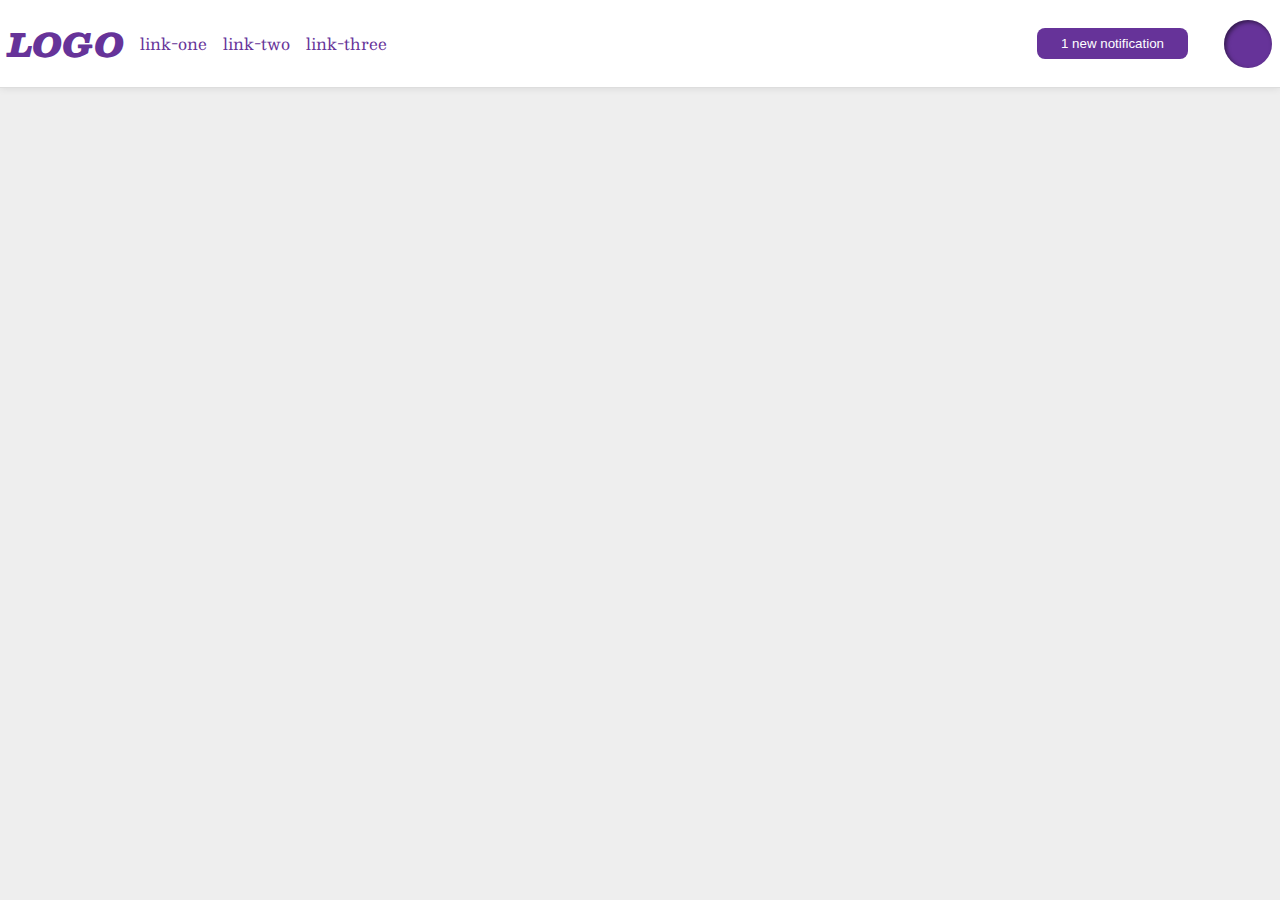
<file: flex/03-flex-header-2/index.html>
<!DOCTYPE html>
<html lang="en">
  <head>
    <meta charset="UTF-8">
    <meta http-equiv="X-UA-Compatible" content="IE=edge">
    <meta name="viewport" content="width=device-width, initial-scale=1.0">
    <title>Flex Header 2</title>
    <link rel="stylesheet" href="style.css">
  </head>
  <body>
    <div class="header">
    <div class="left">
      <div class="logo">
        LOGO
      </div>
      <ul class="links">
        <li><a href="google.com">link-one</a></li>
        <li><a href="google.com">link-two</a></li>
        <li><a href="google.com">link-three</a></li>
      </ul>
    </div>
    <div class="right">
      <button class="notifications">
        1 new notification
      </button>
      <div class="profile-image"></div>
    </div>
    </div>
  </body>
</html>
</file>
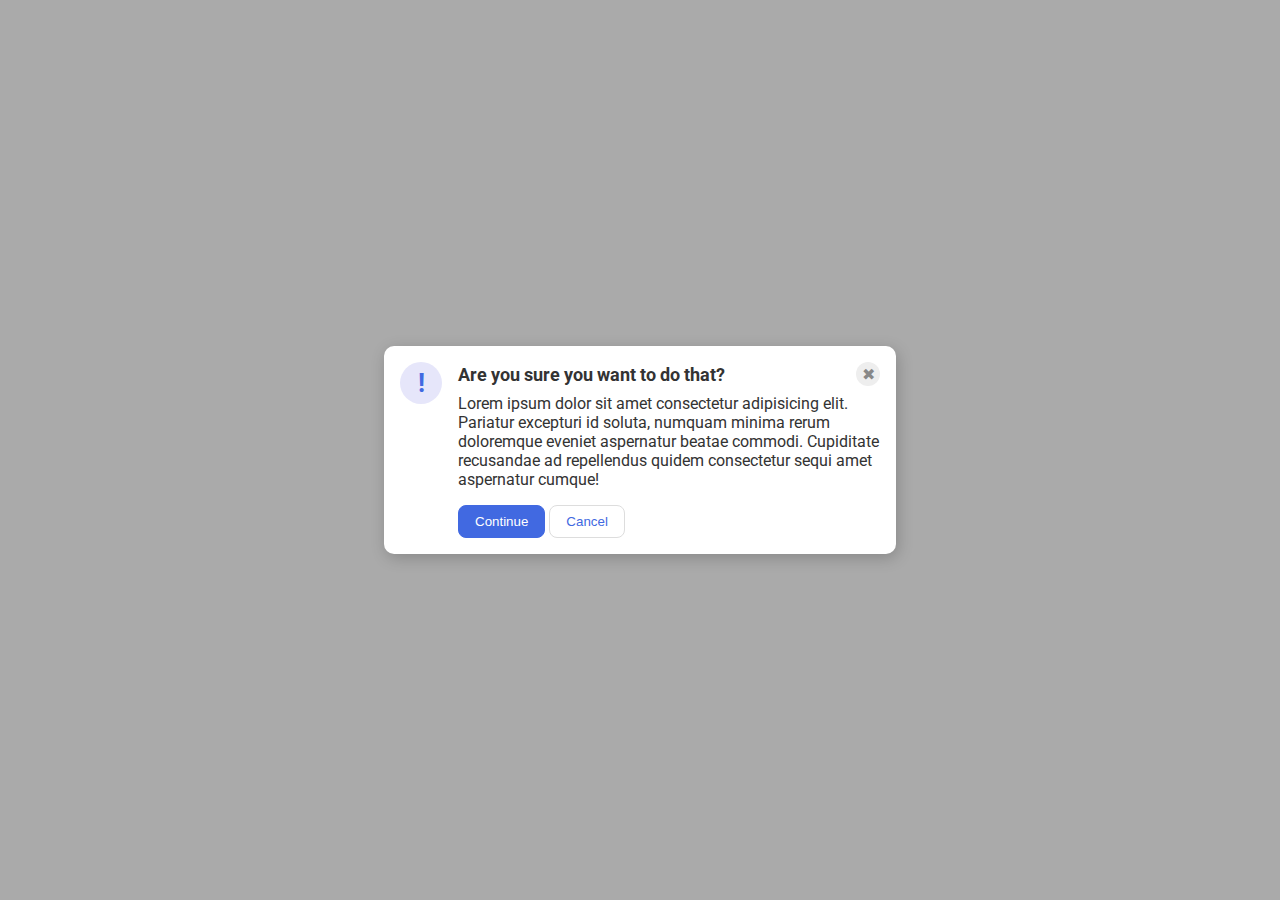
<file: flex/05-flex-modal/index.html>
<!DOCTYPE html>
<html lang="en">
  <head>
    <meta charset="UTF-8">
    <meta http-equiv="X-UA-Compatible" content="IE=edge">
    <meta name="viewport" content="width=device-width, initial-scale=1.0">
    <link rel="stylesheet" href="style.css">
    <title>Modal</title>
  </head>
  <body>
    <div class="modal">
      <div class="icon">!</div>
      <div class="container">
        <div class="header">Are you sure you want to do that?
            <div class="close-button">✖</div>
        </div>
        <div class="text">Lorem ipsum dolor sit amet consectetur adipisicing elit. Pariatur excepturi id soluta, numquam minima rerum doloremque eveniet aspernatur beatae commodi. Cupiditate recusandae ad repellendus quidem consectetur sequi amet aspernatur cumque!</div>
        <button class="continue">Continue</button>
        <button class="cancel">Cancel</button>
      </div>
    </div>
  </body>
</html>
</file>
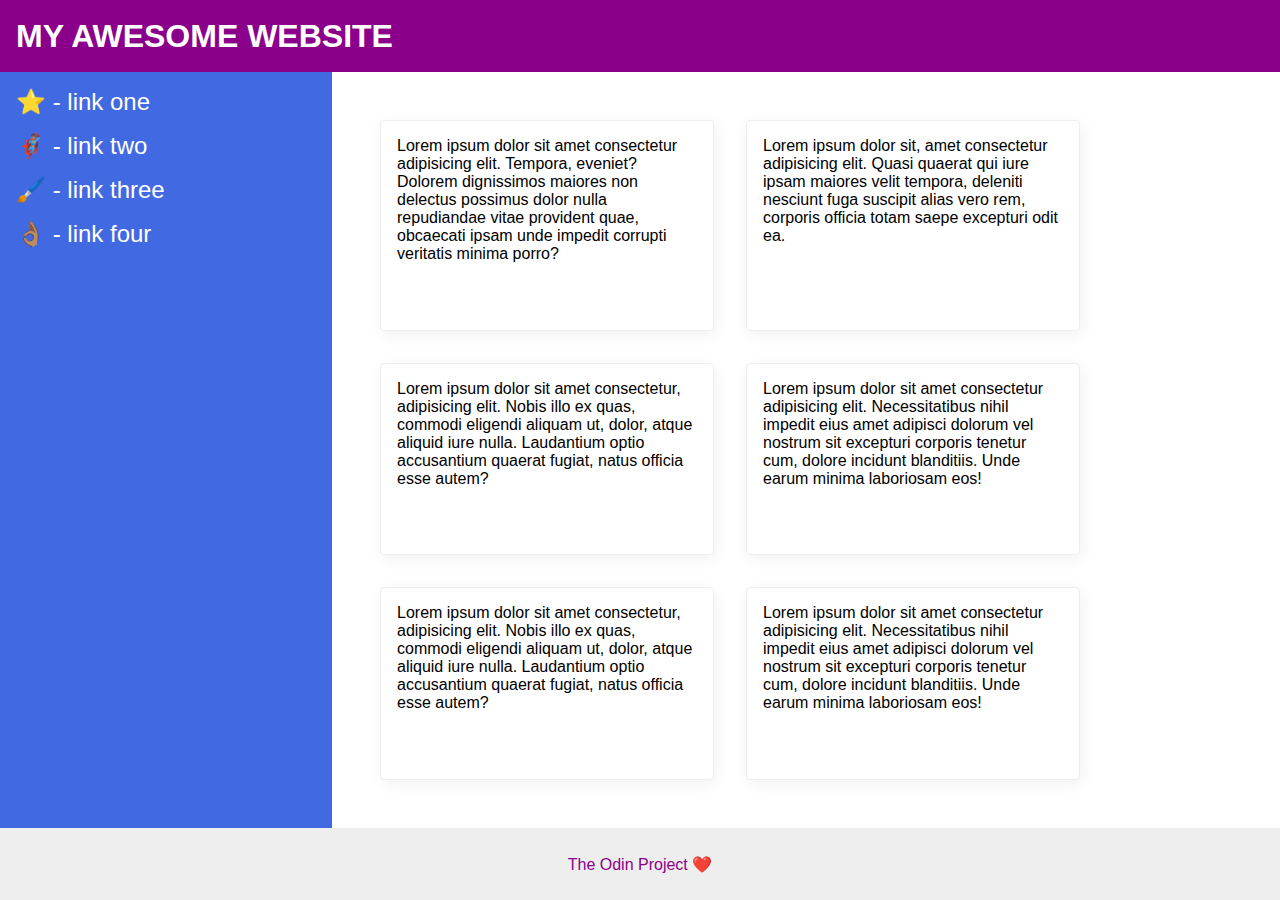
<file: flex/07-flex-layout-2/index.html>
<!DOCTYPE html>
<html lang="en">
  <head>
    <meta charset="UTF-8">
    <meta http-equiv="X-UA-Compatible" content="IE=edge">
    <meta name="viewport" content="width=device-width, initial-scale=1.0">
    <title>The Holy Grail</title>
    <link rel="stylesheet" href="style.css">
  </head>
  <body>
    <div class="header">
      MY AWESOME WEBSITE
    </div>
    <div class="body">
    <div class="sidebar">
      <ul>
        <li><a href="#">⭐ - link one</a></li>
        <li><a href="#">🦸🏽‍♂️ - link two</a></li>
        <li><a href="#">🖌️ - link three</a></li>
        <li><a href="#">👌🏽 - link four</a></li>
      </ul>
    </div>
    <div class="container">
      <div class="card">Lorem ipsum dolor sit amet consectetur adipisicing elit. Tempora, eveniet? Dolorem dignissimos maiores non delectus possimus dolor nulla repudiandae vitae provident quae, obcaecati ipsam unde impedit corrupti veritatis minima porro?</div>
      <div class="card">Lorem ipsum dolor sit, amet consectetur adipisicing elit. Quasi quaerat qui iure ipsam maiores velit tempora, deleniti nesciunt fuga suscipit alias vero rem, corporis officia totam saepe excepturi odit ea.</div>
      <div class="card">Lorem ipsum dolor sit amet consectetur, adipisicing elit. Nobis illo ex quas, commodi eligendi aliquam ut, dolor, atque aliquid iure nulla. Laudantium optio accusantium quaerat fugiat, natus officia esse autem?</div>
      <div class="card">Lorem ipsum dolor sit amet consectetur adipisicing elit. Necessitatibus nihil impedit eius amet adipisci dolorum vel nostrum sit excepturi corporis tenetur cum, dolore incidunt blanditiis. Unde earum minima laboriosam eos!</div>
      <div class="card">Lorem ipsum dolor sit amet consectetur, adipisicing elit. Nobis illo ex quas, commodi eligendi aliquam ut, dolor, atque aliquid iure nulla. Laudantium optio accusantium quaerat fugiat, natus officia esse autem?</div>
      <div class="card">Lorem ipsum dolor sit amet consectetur adipisicing elit. Necessitatibus nihil impedit eius amet adipisci dolorum vel nostrum sit excepturi corporis tenetur cum, dolore incidunt blanditiis. Unde earum minima laboriosam eos!</div>
    </div>
    </div>
    <div class="footer">
      The Odin Project ❤️
    </div>
  </body>
</html>
</file>
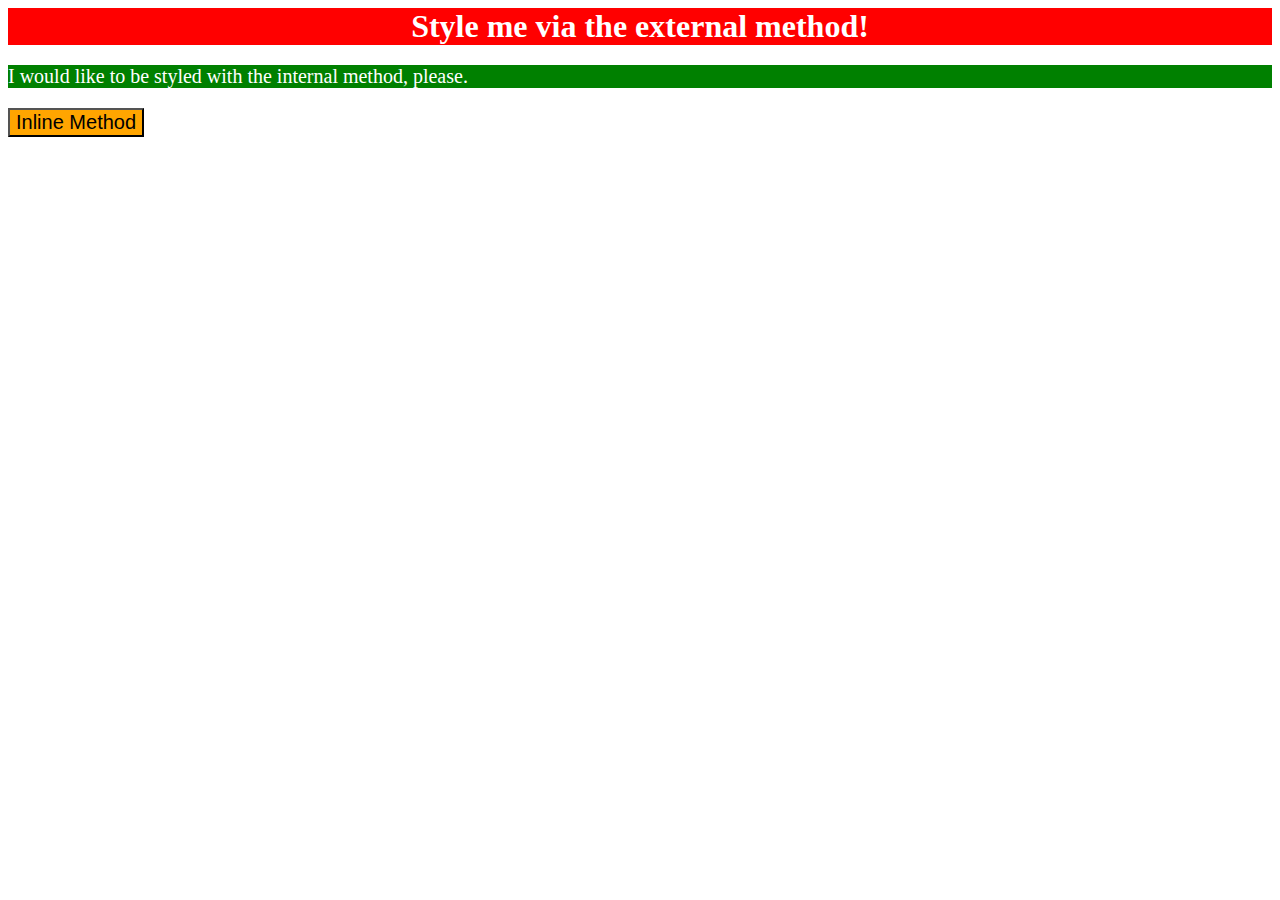
<file: foundations/01-css-methods/index.html>
<!DOCTYPE html>
<html lang="en">
  <head>
    <meta charset="UTF-8">
    <meta http-equiv="X-UA-Compatible" content="IE=edge">
    <meta name="viewport" content="width=device-width, initial-scale=1.0">
    <title>Methods for Adding CSS</title>
    <link rel="stylesheet" href="style/style.css">
    <style>
      p {
        color: white;
        background-color: green;
        font-size: 20px;


      }
    </style>
  </head>
  <body>
    <div>Style me via the external method!</div>
    <p>I would like to be styled with the internal method, please.</p>
    <button style="background-color: orange; font-size: 20px;">Inline Method</button>
  </body>
</html>
</file>
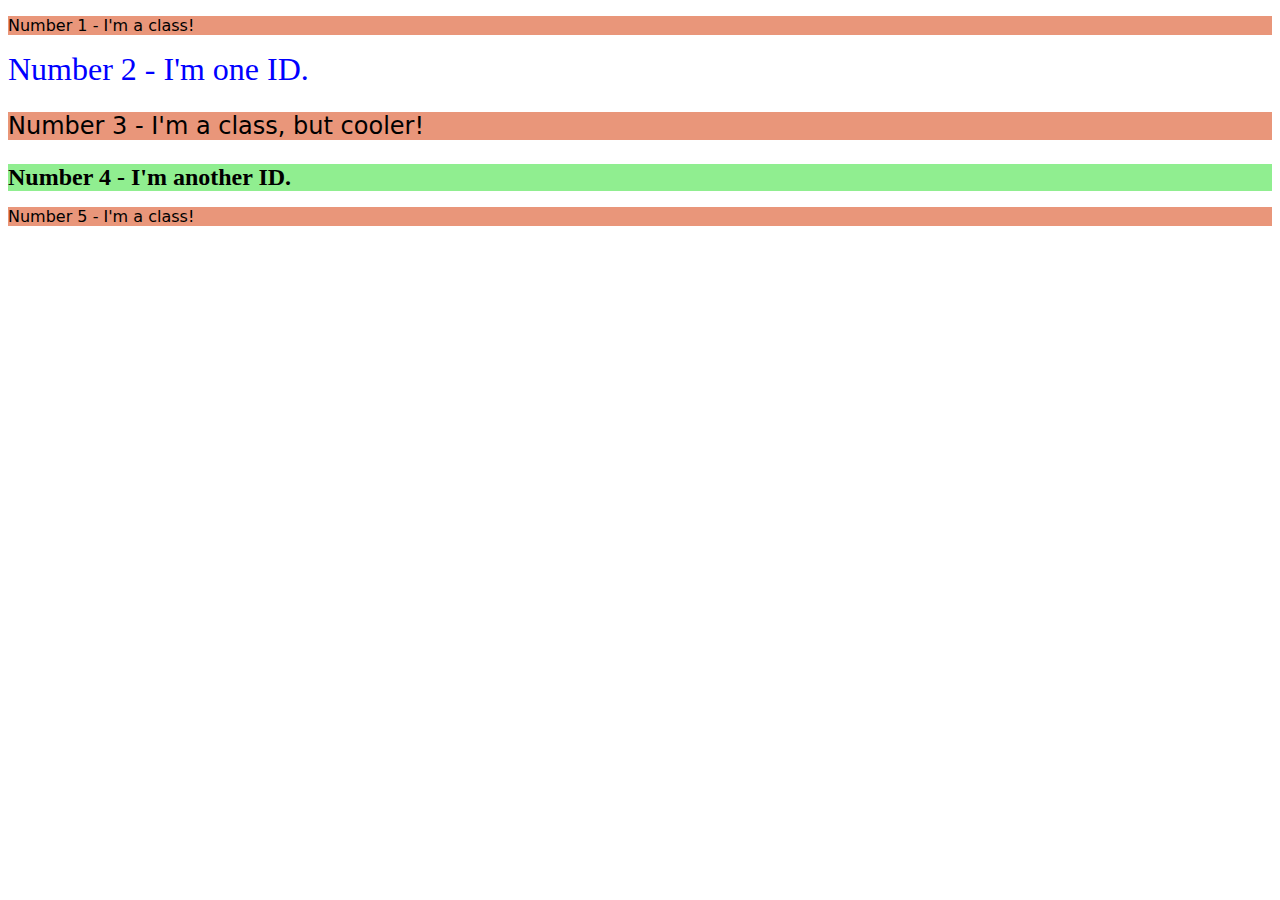
<file: foundations/02-class-id-selectors/index.html>
<!DOCTYPE html>
<html lang="en">
  <head>
    <meta charset="UTF-8">
    <meta http-equiv="X-UA-Compatible" content="IE=edge">
    <meta name="viewport" content="width=device-width, initial-scale=1.0">
    <title>Class and ID Selectors</title>
    <link rel="stylesheet" href="style.css">
  </head>
  <body>
    <p class="class-1">Number 1 - I'm a class!</p>
    <div id="second">Number 2 - I'm one ID.</div>
    <p class="class-1 class-2">Number 3 - I'm a class, but cooler!</p>
    <div id="fourth">Number 4 - I'm another ID.</div>
    <p class="class-1">Number 5 - I'm a class!</p>
  </body>
</html>
</file>
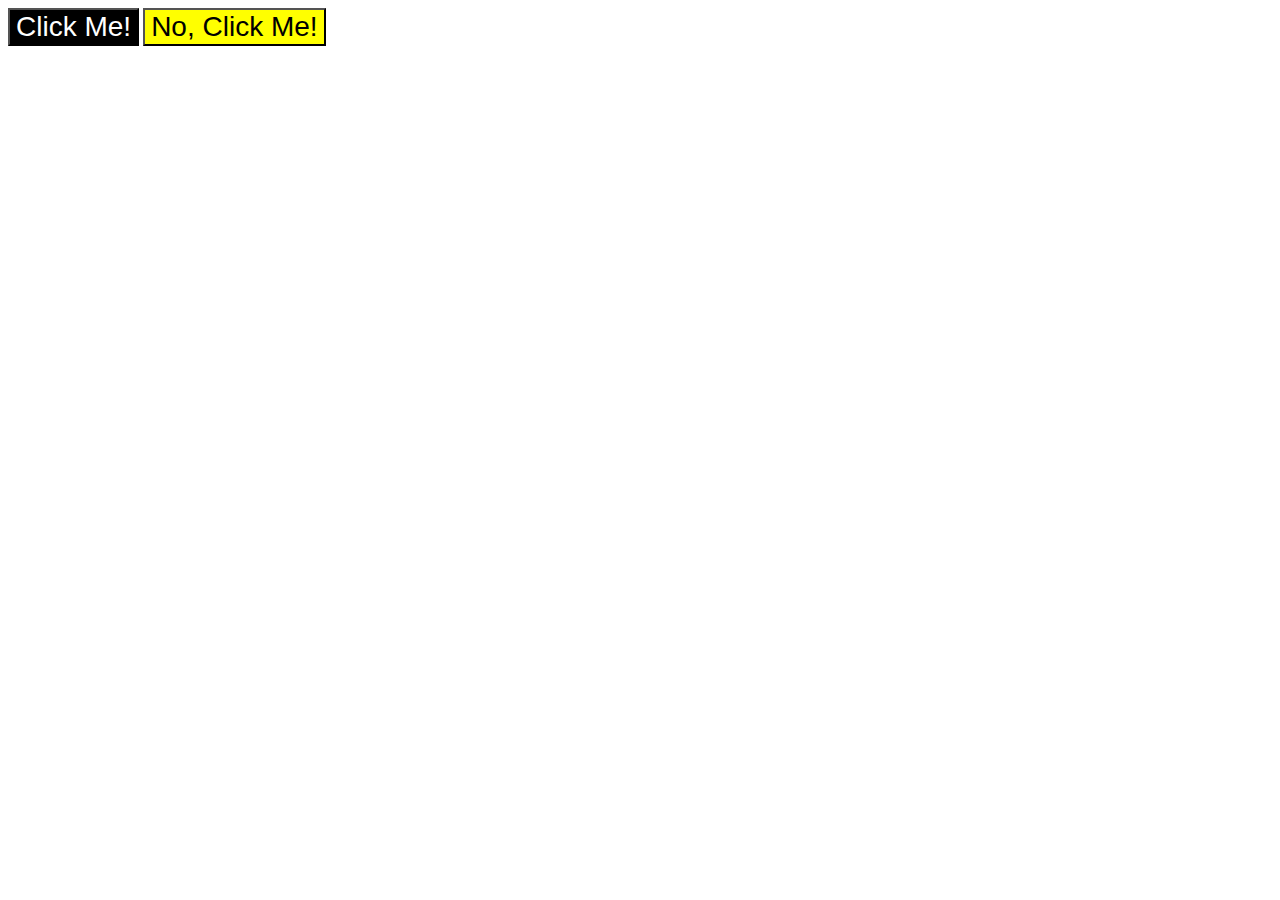
<file: foundations/03-grouping-selectors/index.html>
<!DOCTYPE html>
<html lang="en">
  <head>
    <meta charset="UTF-8">
    <meta http-equiv="X-UA-Compatible" content="IE=edge">
    <meta name="viewport" content="width=device-width, initial-scale=1.0">
    <title>Grouping Selectors</title>
    <link rel="stylesheet" href="style.css">
  </head>
  <body>
    <button class="first">Click Me!</button>
    <button class="second">No, Click Me!</button>
  </body>
</html>
</file>
<file: flex/03-flex-header-2/style.css>
/* this is some magical font-importing.  
you'll learn about it later. */
@import url('https://fonts.googleapis.com/css2?family=Besley:ital,wght@0,400;1,900&display=swap');

body {
  margin: 0;
  background: #eee;
  font-family: Besley, serif;
}

.header {
  background: white;
  border-bottom: 1px solid #ddd;
  box-shadow: 0 0 8px rgba(0,0,0,.1);
  display: flex;
  justify-content: space-between;
  padding: 8px;
}

.profile-image {
  background: rebeccapurple;
  box-shadow: inset 2px 2px 4px rgba(0,0,0,.5);
  border-radius: 50%;
  width: 48px;
  height: 48px;
}

.logo {
  color: rebeccapurple;
  font-size: 32px;
  font-weight: 900;
  font-style: italic;
}

button {
  border: none;
  border-radius: 8px;
  background: rebeccapurple;
  color: white;
  padding: 8px 24px;
  margin: 20px;
}

a {
  /* this removes the line under our links */
  text-decoration: none;
  color: rebeccapurple;
}

ul {
  list-style-type: none;
  display: flex;
  gap: 16px;
  padding:0px;
  margin: 0px;
}

.right, .left {
  display: flex;
  align-items: center;
  gap: 16px;
}
</file>
<file: flex/05-flex-modal/style.css>
@import url('https://fonts.googleapis.com/css2?family=Roboto:wght@400;700&display=swap');

html, body {
  height: 100%;
}

body {
  font-family: Roboto, sans-serif;
  margin: 0;
  background: #aaa;
  color: #333;
  /* I'll give you this one for free lol */
  display: flex;
  align-items: center;
  justify-content: center;
}

.modal {
  background: white;
  width: 480px;
  border-radius: 10px;
  box-shadow: 2px 4px 16px rgba(0,0,0,.2);
  display: flex;
  padding: 16px;
  gap: 16px;
}

.header{
  display: flex;
  justify-content: space-between;
  font-weight: bold;
  font-size: 18px;
  margin-bottom: 8px;
  align-items: center;
}

.icon {
  color: royalblue;
  font-size: 26px;
  font-weight: 700;
  background: lavender;
  width: 42px;
  height: 42px;
  border-radius: 50%;
  display: flex;
  align-items: center;
  justify-content: center;
  flex-shrink: 0;
}

.close-button {
  background: #eee;
  border-radius: 50%;
  color: #888;
  font-weight: 400;
  font-size: 16px;
  height: 24px;
  width: 24px;
  display: flex;
  align-items: center;
  justify-content: center;
}

button {
  padding: 8px 16px;
  border-radius: 8px;
}

button.continue {
  background: royalblue;
  border: 1px solid royalblue;
  color: white;
}

button.cancel {
  background: white;
  border: 1px solid #ddd;
  color: royalblue;
}

.text {

  margin-bottom: 16px;
}
</file>
<file: flex/07-flex-layout-2/style.css>
body {
  font-family: -apple-system, BlinkMacSystemFont, 'Segoe UI', Roboto, Oxygen, Ubuntu, Cantarell, 'Open Sans', 'Helvetica Neue', sans-serif;
  margin: 0;
  min-height: 100vh;
  display: flex;
  flex-direction: column;
}

.header {
  height: 72px;
  background: darkmagenta;
  color: white;
  display: flex;
  align-items: center;
  padding: 0px 16px;
  font-weight:900;
  font-size: 32px;
}

.footer {
  height: 72px;
  background: #eee;
  color: darkmagenta;
  display: flex;
  align-items: center;
  justify-content: center;
}

.sidebar {
  width: 300px;
  background: royalblue;
  flex-shrink: 0;
  padding: 16px;
}

ul{
  list-style-type: none;
  margin: 0;
  padding: 0;
  
}


a {
  color: white;
  text-decoration: none;
  font-size: 24px;
}

li{
  margin-bottom: 16px;
}



.card {
  border: 1px solid #eee;
  box-shadow: 2px 4px 16px rgba(0,0,0,.06);
  border-radius: 4px;
  padding: 16px;
  margin: 16px;
  width: 300px;
}

.body{
  display: flex;
  flex: 1;
}

.container{
  display: flex;
  padding: 32px;
  flex-wrap: wrap;
}
</file>
<file: foundations/01-css-methods/style/style.css>
div {
    background-color: red;
    color: white;
    font-size: 32px;
    text-align: center;
    font-weight: bold;
}
</file>
<file: foundations/02-class-id-selectors/style.css>
.class-1{
    background-color: darksalmon;
    font-family:Verdana, "DejaVu Sans", sans-serif;
}

.class-2{
    font-size: 24px;
}

#second {
    color: blue;
    font-size: 32px;
}

#fourth {
    background-color: lightgreen;
    font-weight: bold;
    font-size: 24px;
}
</file>
<file: foundations/03-grouping-selectors/style.css>
.first, .second {
    font-size: 28px;
    font-family: Helvetica, 'Times New Roman', sans-serif;

}

.first{
    background-color: black;
    color: white;
}

.second{
    background-color: yellow;
}
</file>
